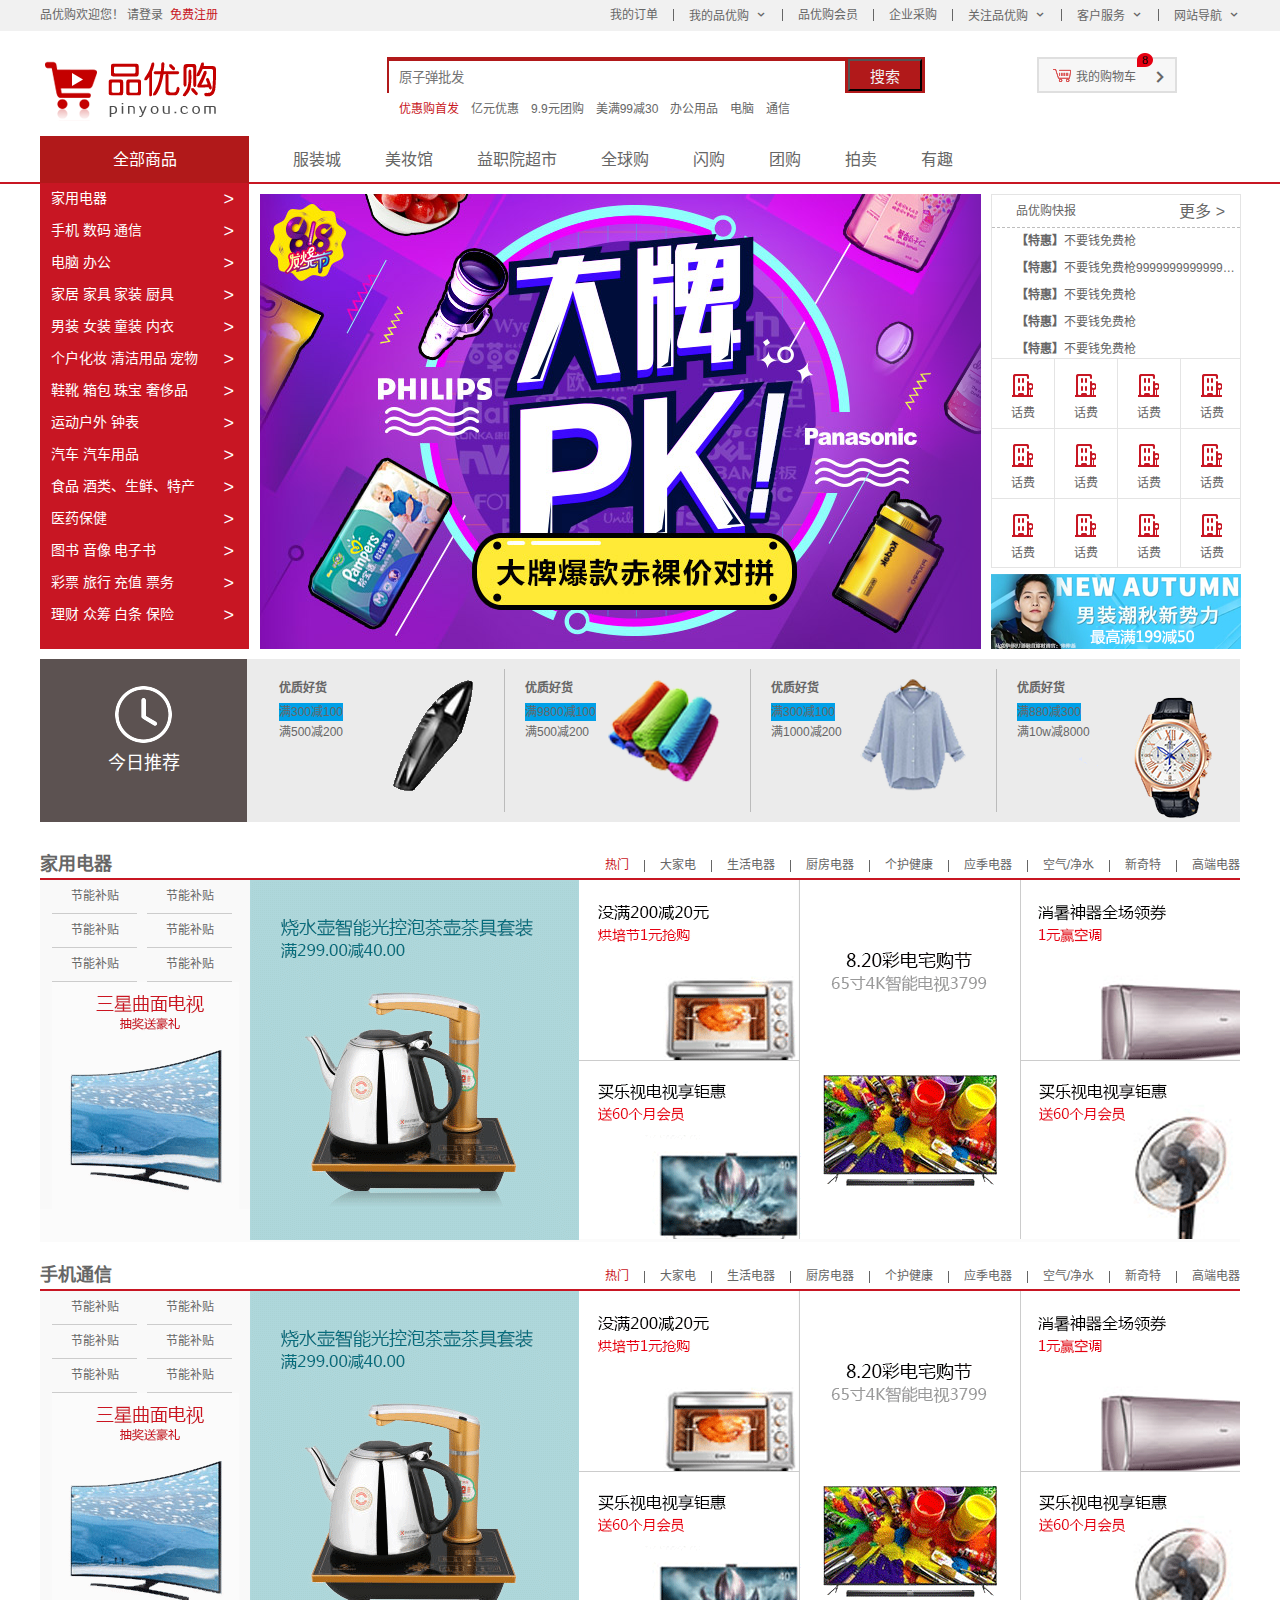
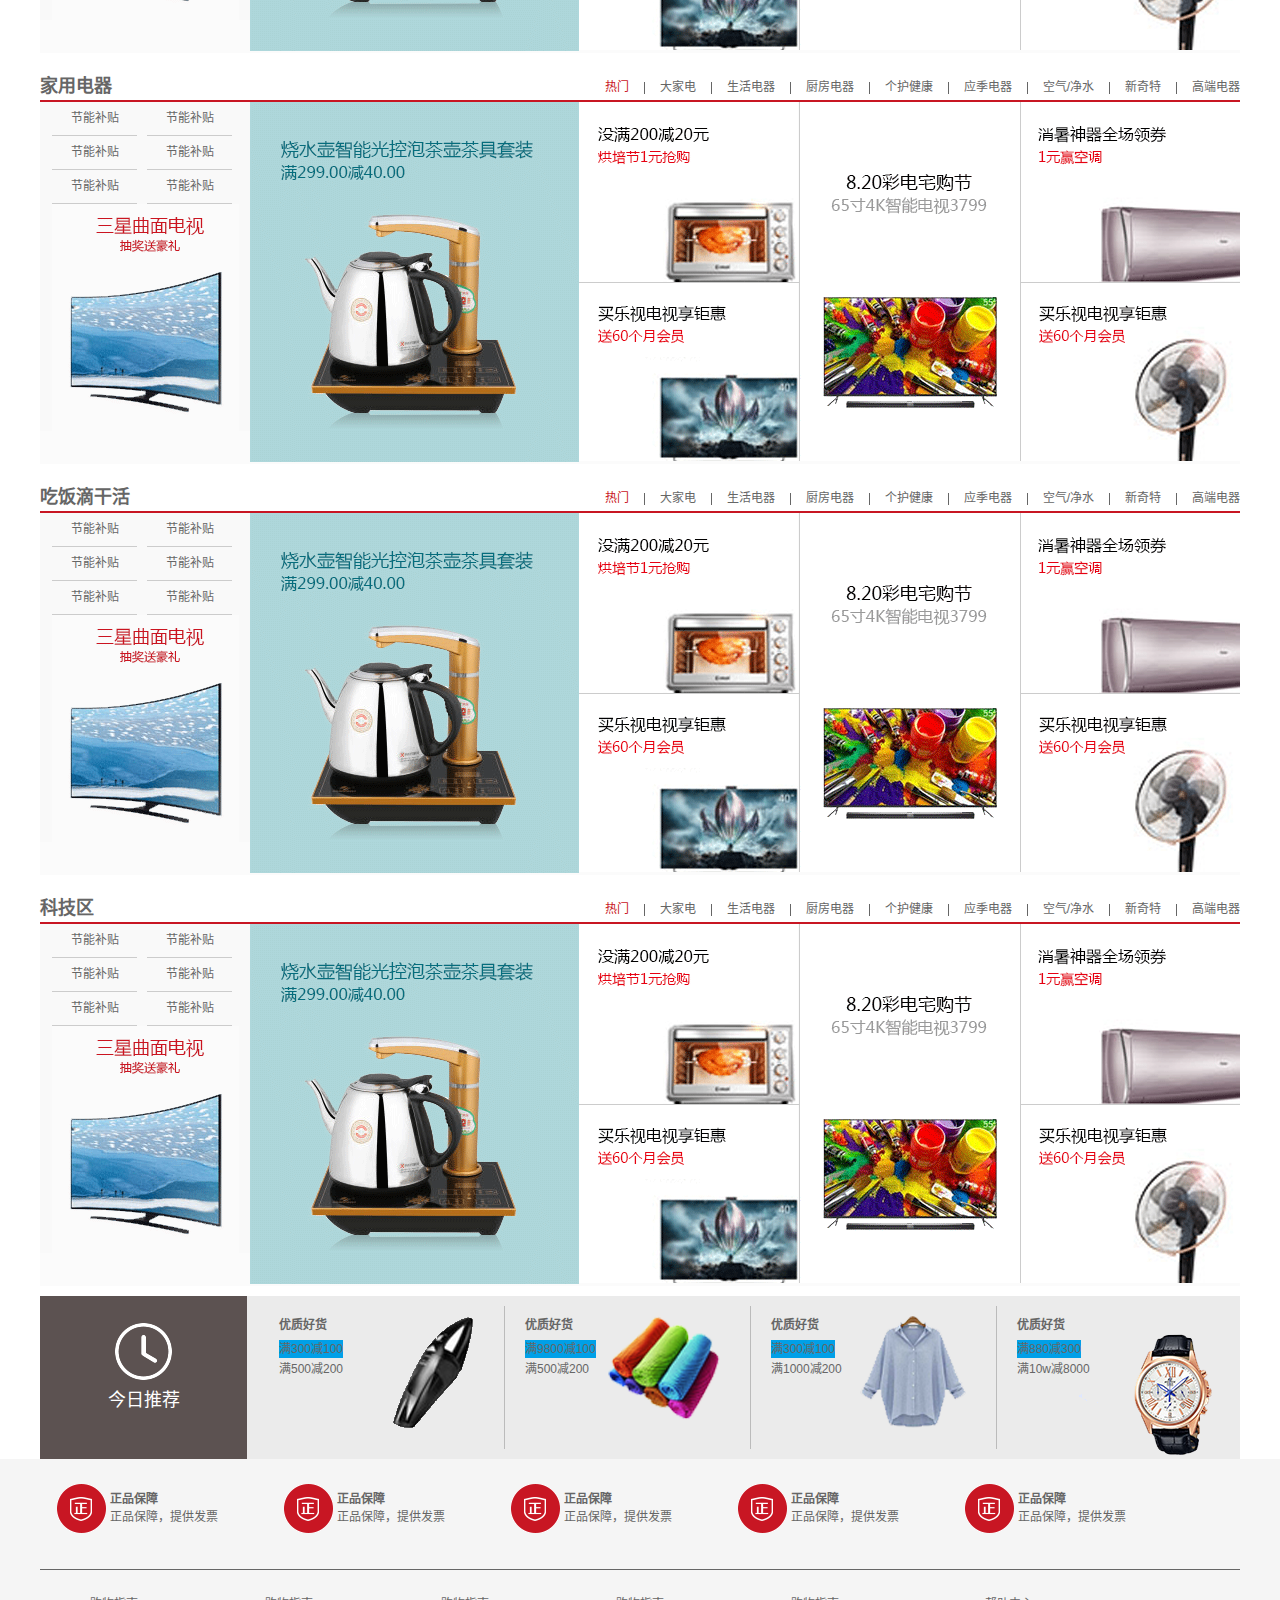
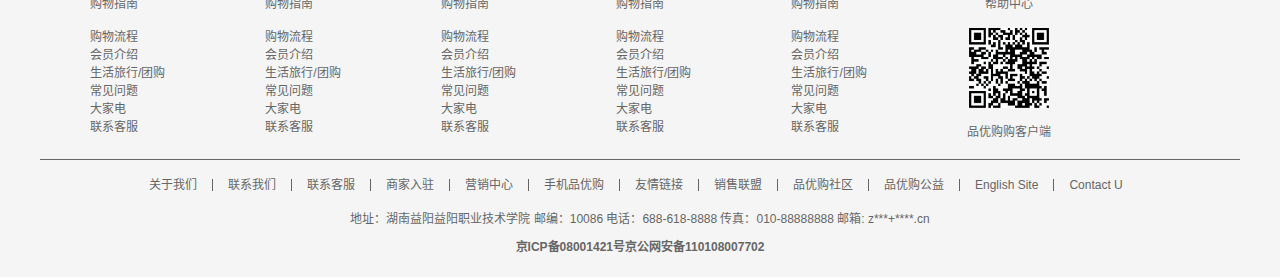
<file: index.html>
<!DOCTYPE html>
<html lang="zh-CN">
<head>
    <meta charset="UTF-8">
    <title>品优购-正品低价、品质保障、配送及时、轻松购物！</title>
    <meta name="description"
          content="品优购-专业的综合网上购物商城，为您提供正品低价的购物选择、优质便捷的服务体验。商品来自全球数十万品牌商家，囊括家电、手机、电脑、服装、居家、母婴、美妆、个护、食品、生鲜等丰富品类，满足各种购物需求。">
    <meta name="Keywords" content="手机,电脑,服装,居家,品优购">
    <link rel="shortcut icon" href="favicon.ico"/>
    <link rel="stylesheet" href="css/base.css">
    <link rel="stylesheet" href="css/common.css">
    <link rel="stylesheet" href="css/index.css">
</head>
<body>
<!--快捷导航-->
<header class="shortcut">
    <div class="w">
        <div class="fl">
            <ul>
                <li>品优购欢迎您！&nbsp;</li>
                <li><a href="#">请登录 &nbsp;</a><a href="register.html" class="style_red">免费注册&nbsp;</a></li>
            </ul>
        </div>
        <div class="fr">
            <ul>
                <li>我的订单</li>
                <li></li>
                <li class="arrow-icon">我的品优购</li>
                <li></li>
                <li>品优购会员</li>
                <li></li>
                <li>企业采购</li>
                <li></li>
                <li class="arrow-icon">关注品优购</li>
                <li></li>
                <li class="arrow-icon">客户服务</li>
                <li></li>
                <li class="arrow-icon">网站导航</li>
            </ul>
        </div>
    </div>
</header>

<header class="header w">
    <div class="logo"><h1><a href="index.html">品优购<img src="images/logo.png" alt="logo" title="品优购"></a></h1></div>
    <div class="search"><input type="search" placeholder="原子弹批发" autofocus="autofocus">
        <button>搜索</button>
    </div>
    <div class="hotwrods">
        <ul>
            <li class="style_red">优惠购首发</li>
            <li><a href="#">亿元优惠</a></li>
            <li><a href="#">9.9元团购</a></li>
            <li><a href="#">美满99减30</a></li>
            <li><a href="#">办公用品</a></li>
            <li><a href="#">电脑</a></li>
            <li><a href="#">通信</a></li>
        </ul>
    </div>
    <a href="#" class="gowuche">我的购物车<span>8</span></a>
</header>
<!--导航栏-->
<nav class="nav">
    <nav class="w">
        <div class="dropdown">
            <div class="dt">全部商品</div>
            <div class="dd">
                <ul class="clearfix">
                    <li><a href="list.html" target="_blank">家用电器</a></li>
                    <li><a href="list.html" target="_blank">手机 数码 通信</a></li>
                    <li><a href="list.html" target="_blank">电脑 办公</a></li>
                    <li><a href="list.html" target="_blank">家居 家具 家装 厨具</a></li>
                    <li><a href="list.html" target="_blank">男装 女装 童装 内衣</a></li>
                    <li><a href="list.html" target="_blank">个户化妆 清洁用品 宠物</a></li>
                    <li><a href="list.html" target="_blank">鞋靴 箱包 珠宝 奢侈品</a></li>
                    <li><a href="list.html" target="_blank">运动户外 钟表</a></li>
                    <li><a href="list.html" target="_blank">汽车 汽车用品</a></li>
                    <li><a href="list.html" target="_blank">食品 酒类、生鲜、特产</a></li>
                    <li><a href="list.html" target="_blank">医药保健</a></li>
                    <li><a href="list.html" target="_blank">图书 音像 电子书</a></li>
                    <li><a href="list.html" target="_blank">彩票 旅行 充值 票务</a></li>
                    <li><a href="index.html">理财 众筹 白条 保险</a></li>
                </ul>
            </div>
        </div>
        <ul class="navitems">
            <li><a href="#">服装城</a></li>
            <li><a href="#">美妆馆</a></li>
            <li><a href="#">益职院超市</a></li>
            <li><a href="#">全球购</a></li>
            <li><a href="#">闪购</a></li>
            <li><a href="#">团购</a></li>
            <li><a href="#">拍卖</a></li>
            <li><a href="#">有趣</a></li>
        </ul>
    </nav>
</nav>
<div class="w">
    <div class="main">
        <div class="focus">
            <ul>
                <li><img src="upload/focus1.png" alt="图片"></li>
            </ul>
        </div>
        <div class="newsflash">
            <!--新闻-->
            <div class="news">
                <div class="news_ht"><a href="#">品优购快报</a></div>
                <div class="news_bd">
                    <ul>
                        <li><a href="#"><b>【特惠】</b>不要钱免费枪</a></li>
                        <li><a href="#"><b>【特惠】</b>不要钱免费枪9999999999999999</a></li>
                        <li><a href="#"><b>【特惠】</b>不要钱免费枪</a></li>
                        <li><a href="#"><b>【特惠】</b>不要钱免费枪</a></li>
                        <li><a href="#"><b>【特惠】</b>不要钱免费枪</a></li>
                    </ul>
                </div>
            </div>
            <!--生活模块-->
            <div class="lifeservice">
                <ul>
                    <li>
                        <i></i>
                        <p>话费</p>
                    </li>
                    <li>
                        <i></i>
                        <p>话费</p>
                    </li>
                    <li>
                        <i></i>
                        <p>话费</p>
                    </li>
                    <li>
                        <i></i>
                        <p>话费</p>
                    </li>
                    <li>
                        <i></i>
                        <p>话费</p>
                    </li>
                    <li>
                        <i></i>
                        <p>话费</p>
                    </li>
                    <li>
                        <i></i>
                        <p>话费</p>
                    </li>
                    <li>
                        <i></i>
                        <p>话费</p>
                    </li>
                    <li>
                        <i></i>
                        <p>话费</p>
                    </li>
                    <li>
                        <i></i>
                        <p>话费</p>
                    </li>
                    <li>
                        <i></i>
                        <p>话费</p>
                    </li>
                    <li>
                        <i></i>
                        <p>话费</p>
                    </li>
                </ul>
            </div>
            <!--特价商品-->
            <div class="bargain"><img src="upload/bargain.png" alt="bar"></div>
        </div>
    </div>
</div>
<!--今日推荐-->
<div class="recom1 w">
    <div class="recom-hd"><img src="images/clock.png" alt="">
        <p>今日推荐</p></div>
    <div class="recom-bd">
        <ul>
            <li><a href="#"><h4>优质好货</h4>
                <p>满300减100</p><br>满500减200 <img src="upload/ggx1.png" alt=""></a></li>
            <li><a href="#"><h4>优质好货</h4>
                <p>满9800减100</p><br>满500减200 <img src="upload/ggx2.png" alt=""></a></li>
            <li><a href="#"><h4>优质好货</h4>
                <p>满300减100</p><br>满1000减200 <img src="upload/ggx3.png" alt=""></a></li>
            <li><a href="#"><h4>优质好货</h4>
                <p>满880减300</p><br>满10w减8000 <img src="upload/ggx4.png" alt=""></a></li>
        </ul>
    </div>
</div>
<!--楼层制作-->
<div class="floor">
<!--    <div class="w ff1" id="ff1">-->

<!--        <div class="box_bd">-->

<!--        </div>-->
<!--    </div>-->
    <div class="w ff1">
        <div class="box_hd">
            <h3>家用电器</h3>
            <div class="tab_list">
                <ul>
                    <li class="style_red">热门</li>
                    <li></li>
                    <li><a href="#">大家电</a></li>
                    <li></li>
                    <li><a href="#">生活电器</a></li>
                    <li></li>
                    <li><a href="#">厨房电器</a></li>
                    <li></li>
                    <li><a href="#">个护健康</a></li>
                    <li></li>
                    <li><a href="#">应季电器</a></li>
                    <li></li>
                    <li><a href="#">空气/净水</a></li>
                    <li></li>
                    <li><a href="#">新奇特</a></li>
                    <li></li>
                    <li><a href="#">高端电器</a></li>
                </ul>
            </div>
        </div>

        <div class="box_bd">
            <div class="tab_content">
                <div class="tab_list_item">
                    <div class="col_210">
                        <ul>
                            <li><a href="#">节能补贴</a></li>
                            <li><a href="#">节能补贴</a></li>
                            <li><a href="#">节能补贴</a></li>
                            <li><a href="#">节能补贴</a></li>
                            <li><a href="#">节能补贴</a></li>
                            <li><a href="#">节能补贴</a></li>
                        </ul>
                        <a href="#">
                            <img src="upload/floor-1-1.png" alt="">
                        </a>
                    </div>
                    <div class="col_329">
                        <a href="#">
                            <img src="upload/floor-1-b01.png" alt="">
                        </a>
                    </div>
                    <div class="col_221">
                        <a href="#" class="bb"> <img src="upload/floor-1-2.png" alt=""></a>
                        <a href="#"> <img src="upload/floor-1-3.png" alt=""></a>
                    </div>
                    <div class="col_221">
                        <a href="#"> <img src="upload/floor-1-4.png" alt=""></a>

                    </div>
                    <div class="col_219">
                        <a href="#" class="bb"> <img src="upload/floor-1-5.png" alt=""></a>
                        <a href="#"> <img src="upload/floor-1-6.png" alt=""></a>
                    </div>
                </div>
            </div>
        </div>
    </div>

    <div class="w ff1">
        <div class="box_hd">
            <h3>手机通信</h3>
            <div class="tab_list">
                <ul>
                    <li class="style_red">热门</li>
                    <li></li>
                    <li><a href="#">大家电</a></li>
                    <li></li>
                    <li><a href="#">生活电器</a></li>
                    <li></li>
                    <li><a href="#">厨房电器</a></li>
                    <li></li>
                    <li><a href="#">个护健康</a></li>
                    <li></li>
                    <li><a href="#">应季电器</a></li>
                    <li></li>
                    <li><a href="#">空气/净水</a></li>
                    <li></li>
                    <li><a href="#">新奇特</a></li>
                    <li></li>
                    <li><a href="#">高端电器</a></li>
                </ul>
            </div>
        </div>

        <div class="box_bd">
            <div class="tab_content">
                <div class="tab_list_item">
                    <div class="col_210">
                        <ul>
                            <li><a href="#">节能补贴</a></li>
                            <li><a href="#">节能补贴</a></li>
                            <li><a href="#">节能补贴</a></li>
                            <li><a href="#">节能补贴</a></li>
                            <li><a href="#">节能补贴</a></li>
                            <li><a href="#">节能补贴</a></li>
                        </ul>
                        <a href="#">
                            <img src="upload/floor-1-1.png" alt="">
                        </a>
                    </div>
                    <div class="col_329">
                        <a href="#">
                            <img src="upload/floor-1-b01.png" alt="">
                        </a>
                    </div>
                    <div class="col_221">
                        <a href="#" class="bb"> <img src="upload/floor-1-2.png" alt=""></a>
                        <a href="#"> <img src="upload/floor-1-3.png" alt=""></a>
                    </div>
                    <div class="col_221">
                        <a href="#"> <img src="upload/floor-1-4.png" alt=""></a>

                    </div>
                    <div class="col_219">
                        <a href="#" class="bb"> <img src="upload/floor-1-5.png" alt=""></a>
                        <a href="#"> <img src="upload/floor-1-6.png" alt=""></a>
                    </div>
                </div>
            </div>
        </div>
    </div>
    <div class="w ff1">
        <div class="box_hd">
            <h3>家用电器</h3>
            <div class="tab_list">
                <ul>
                    <li class="style_red">热门</li>
                    <li></li>
                    <li><a href="#">大家电</a></li>
                    <li></li>
                    <li><a href="#">生活电器</a></li>
                    <li></li>
                    <li><a href="#">厨房电器</a></li>
                    <li></li>
                    <li><a href="#">个护健康</a></li>
                    <li></li>
                    <li><a href="#">应季电器</a></li>
                    <li></li>
                    <li><a href="#">空气/净水</a></li>
                    <li></li>
                    <li><a href="#">新奇特</a></li>
                    <li></li>
                    <li><a href="#">高端电器</a></li>
                </ul>
            </div>
        </div>

        <div class="box_bd">
            <div class="tab_content">
                <div class="tab_list_item">
                    <div class="col_210">
                        <ul>
                            <li><a href="#">节能补贴</a></li>
                            <li><a href="#">节能补贴</a></li>
                            <li><a href="#">节能补贴</a></li>
                            <li><a href="#">节能补贴</a></li>
                            <li><a href="#">节能补贴</a></li>
                            <li><a href="#">节能补贴</a></li>
                        </ul>
                        <a href="#">
                            <img src="upload/floor-1-1.png" alt="">
                        </a>
                    </div>
                    <div class="col_329">
                        <a href="#">
                            <img src="upload/floor-1-b01.png" alt="">
                        </a>
                    </div>
                    <div class="col_221">
                        <a href="#" class="bb"> <img src="upload/floor-1-2.png" alt=""></a>
                        <a href="#"> <img src="upload/floor-1-3.png" alt=""></a>
                    </div>
                    <div class="col_221">
                        <a href="#"> <img src="upload/floor-1-4.png" alt=""></a>

                    </div>
                    <div class="col_219">
                        <a href="#" class="bb"> <img src="upload/floor-1-5.png" alt=""></a>
                        <a href="#"> <img src="upload/floor-1-6.png" alt=""></a>
                    </div>
                </div>
            </div>
        </div>
    </div>
    <div class="w ff1">
        <div class="box_hd">
            <h3>吃饭滴干活</h3>
            <div class="tab_list">
                <ul>
                    <li class="style_red">热门</li>
                    <li></li>
                    <li><a href="#">大家电</a></li>
                    <li></li>
                    <li><a href="#">生活电器</a></li>
                    <li></li>
                    <li><a href="#">厨房电器</a></li>
                    <li></li>
                    <li><a href="#">个护健康</a></li>
                    <li></li>
                    <li><a href="#">应季电器</a></li>
                    <li></li>
                    <li><a href="#">空气/净水</a></li>
                    <li></li>
                    <li><a href="#">新奇特</a></li>
                    <li></li>
                    <li><a href="#">高端电器</a></li>
                </ul>
            </div>
        </div>

        <div class="box_bd">
            <div class="tab_content">
                <div class="tab_list_item">
                    <div class="col_210">
                        <ul>
                            <li><a href="#">节能补贴</a></li>
                            <li><a href="#">节能补贴</a></li>
                            <li><a href="#">节能补贴</a></li>
                            <li><a href="#">节能补贴</a></li>
                            <li><a href="#">节能补贴</a></li>
                            <li><a href="#">节能补贴</a></li>
                        </ul>
                        <a href="#">
                            <img src="upload/floor-1-1.png" alt="">
                        </a>
                    </div>
                    <div class="col_329">
                        <a href="#">
                            <img src="upload/floor-1-b01.png" alt="">
                        </a>
                    </div>
                    <div class="col_221">
                        <a href="#" class="bb"> <img src="upload/floor-1-2.png" alt=""></a>
                        <a href="#"> <img src="upload/floor-1-3.png" alt=""></a>
                    </div>
                    <div class="col_221">
                        <a href="#"> <img src="upload/floor-1-4.png" alt=""></a>

                    </div>
                    <div class="col_219">
                        <a href="#" class="bb"> <img src="upload/floor-1-5.png" alt=""></a>
                        <a href="#"> <img src="upload/floor-1-6.png" alt=""></a>
                    </div>
                </div>
            </div>
        </div>
    </div>
    <div class="w ff1">
        <div class="box_hd">
            <h3>科技区</h3>
            <div class="tab_list">
                <ul>
                    <li class="style_red">热门</li>
                    <li></li>
                    <li><a href="#">大家电</a></li>
                    <li></li>
                    <li><a href="#">生活电器</a></li>
                    <li></li>
                    <li><a href="#">厨房电器</a></li>
                    <li></li>
                    <li><a href="#">个护健康</a></li>
                    <li></li>
                    <li><a href="#">应季电器</a></li>
                    <li></li>
                    <li><a href="#">空气/净水</a></li>
                    <li></li>
                    <li><a href="#">新奇特</a></li>
                    <li></li>
                    <li><a href="#">高端电器</a></li>
                </ul>
            </div>
        </div>

        <div class="box_bd">
            <div class="tab_content">
                <div class="tab_list_item">
                    <div class="col_210">
                        <ul>
                            <li><a href="#">节能补贴</a></li>
                            <li><a href="#">节能补贴</a></li>
                            <li><a href="#">节能补贴</a></li>
                            <li><a href="#">节能补贴</a></li>
                            <li><a href="#">节能补贴</a></li>
                            <li><a href="#">节能补贴</a></li>
                        </ul>
                        <a href="#">
                            <img src="upload/floor-1-1.png" alt="">
                        </a>
                    </div>
                    <div class="col_329">
                        <a href="#">
                            <img src="upload/floor-1-b01.png" alt="">
                        </a>
                    </div>
                    <div class="col_221">
                        <a href="#" class="bb"> <img src="upload/floor-1-2.png" alt=""></a>
                        <a href="#"> <img src="upload/floor-1-3.png" alt=""></a>
                    </div>
                    <div class="col_221">
                        <a href="#"> <img src="upload/floor-1-4.png" alt=""></a>

                    </div>
                    <div class="col_219">
                        <a href="#" class="bb"> <img src="upload/floor-1-5.png" alt=""></a>
                        <a href="#"> <img src="upload/floor-1-6.png" alt=""></a>
                    </div>
                </div>
            </div>
        </div>
    </div>
    <div class="recom1 w">
    <div class="recom-hd"><img src="images/clock.png" alt="">
        <p>今日推荐</p></div>
    <div class="recom-bd">
        <ul>
            <li><a href="#"><h4>优质好货</h4>
                <p>满300减100</p><br>满500减200 <img src="upload/ggx1.png" alt=""></a></li>
            <li><a href="#"><h4>优质好货</h4>
                <p>满9800减100</p><br>满500减200 <img src="upload/ggx2.png" alt=""></a></li>
            <li><a href="#"><h4>优质好货</h4>
                <p>满300减100</p><br>满1000减200 <img src="upload/ggx3.png" alt=""></a></li>
            <li><a href="#"><h4>优质好货</h4>
                <p>满880减300</p><br>满10w减8000 <img src="upload/ggx4.png" alt=""></a></li>
        </ul>
    </div>
</div>
</div>


<footer class="footer">
    <div class="mod_service w">
        <ul>
            <li><span></span><h4>正品保障</h4>正品保障，提供发票</li>
            <li><span></span><h4>正品保障</h4>正品保障，提供发票</li>
            <li><span></span><h4>正品保障</h4>正品保障，提供发票</li>
            <li><span></span><h4>正品保障</h4>正品保障，提供发票</li>
            <li><span></span><h4>正品保障</h4>正品保障，提供发票</li>
        </ul>
    </div>

    <div class="mod_help w">
        <dl>
            <dt>购物指南</dt>
            <dd>购物流程</dd>
            <dd>会员介绍</dd>
            <dd>生活旅行/团购</dd>
            <dd>常见问题</dd>
            <dd>大家电</dd>
            <dd>联系客服</dd>
        </dl>
        <dl>
            <dt>购物指南</dt>
            <dd>购物流程</dd>
            <dd>会员介绍</dd>
            <dd>生活旅行/团购</dd>
            <dd>常见问题</dd>
            <dd>大家电</dd>
            <dd>联系客服</dd>
        </dl>
        <dl>
            <dt>购物指南</dt>
            <dd>购物流程</dd>
            <dd>会员介绍</dd>
            <dd>生活旅行/团购</dd>
            <dd>常见问题</dd>
            <dd>大家电</dd>
            <dd>联系客服</dd>
        </dl>
        <dl>
            <dt>购物指南</dt>
            <dd>购物流程</dd>
            <dd>会员介绍</dd>
            <dd>生活旅行/团购</dd>
            <dd>常见问题</dd>
            <dd>大家电</dd>
            <dd>联系客服</dd>
        </dl>
        <dl>
            <dt>购物指南</dt>
            <dd>购物流程</dd>
            <dd>会员介绍</dd>
            <dd>生活旅行/团购</dd>
            <dd>常见问题</dd>
            <dd>大家电</dd>
            <dd>联系客服</dd>
        </dl>
        <dl>
            <dt>帮助中心</dt>
            <dd><img src="images/qq.png" alt="qq" title="qq"></dd>
            <dd>品优购购客户端</dd>
        </dl>
    </div>

    <div class="mod_copyright w">
        <ul>
            <li><a href="#">关于我们</a></li>
            <li></li>
            <li><a href="#">联系我们</a></li>
            <li></li>
            <li><a href="#">联系客服</a></li>
            <li></li>
            <li><a href="#">商家入驻</a></li>
            <li></li>
            <li><a href="#">营销中心</a></li>
            <li></li>
            <li><a href="#">手机品优购</a></li>
            <li></li>
            <li><a href="#">友情链接</a></li>
            <li></li>
            <li><a href="#">销售联盟</a></li>
            <li></li>
            <li><a href="#">品优购社区</a></li>
            <li></li>
            <li><a href="#">品优购公益</a></li>
            <li></li>
            <li><a href="#">English Site</a></li>
            <li></li>
            <li><a href="#">Contact U</a></li>
        </ul>
        <p>地址：湖南益阳益阳职业技术学院 邮编：10086 电话：688-618-8888 传真：010-88888888 邮箱: z***+****.cn</p>
        <h4>京ICP备08001421号京公网安备110108007702</h4>
    </div>
</footer>

</body>
</html>
</file>
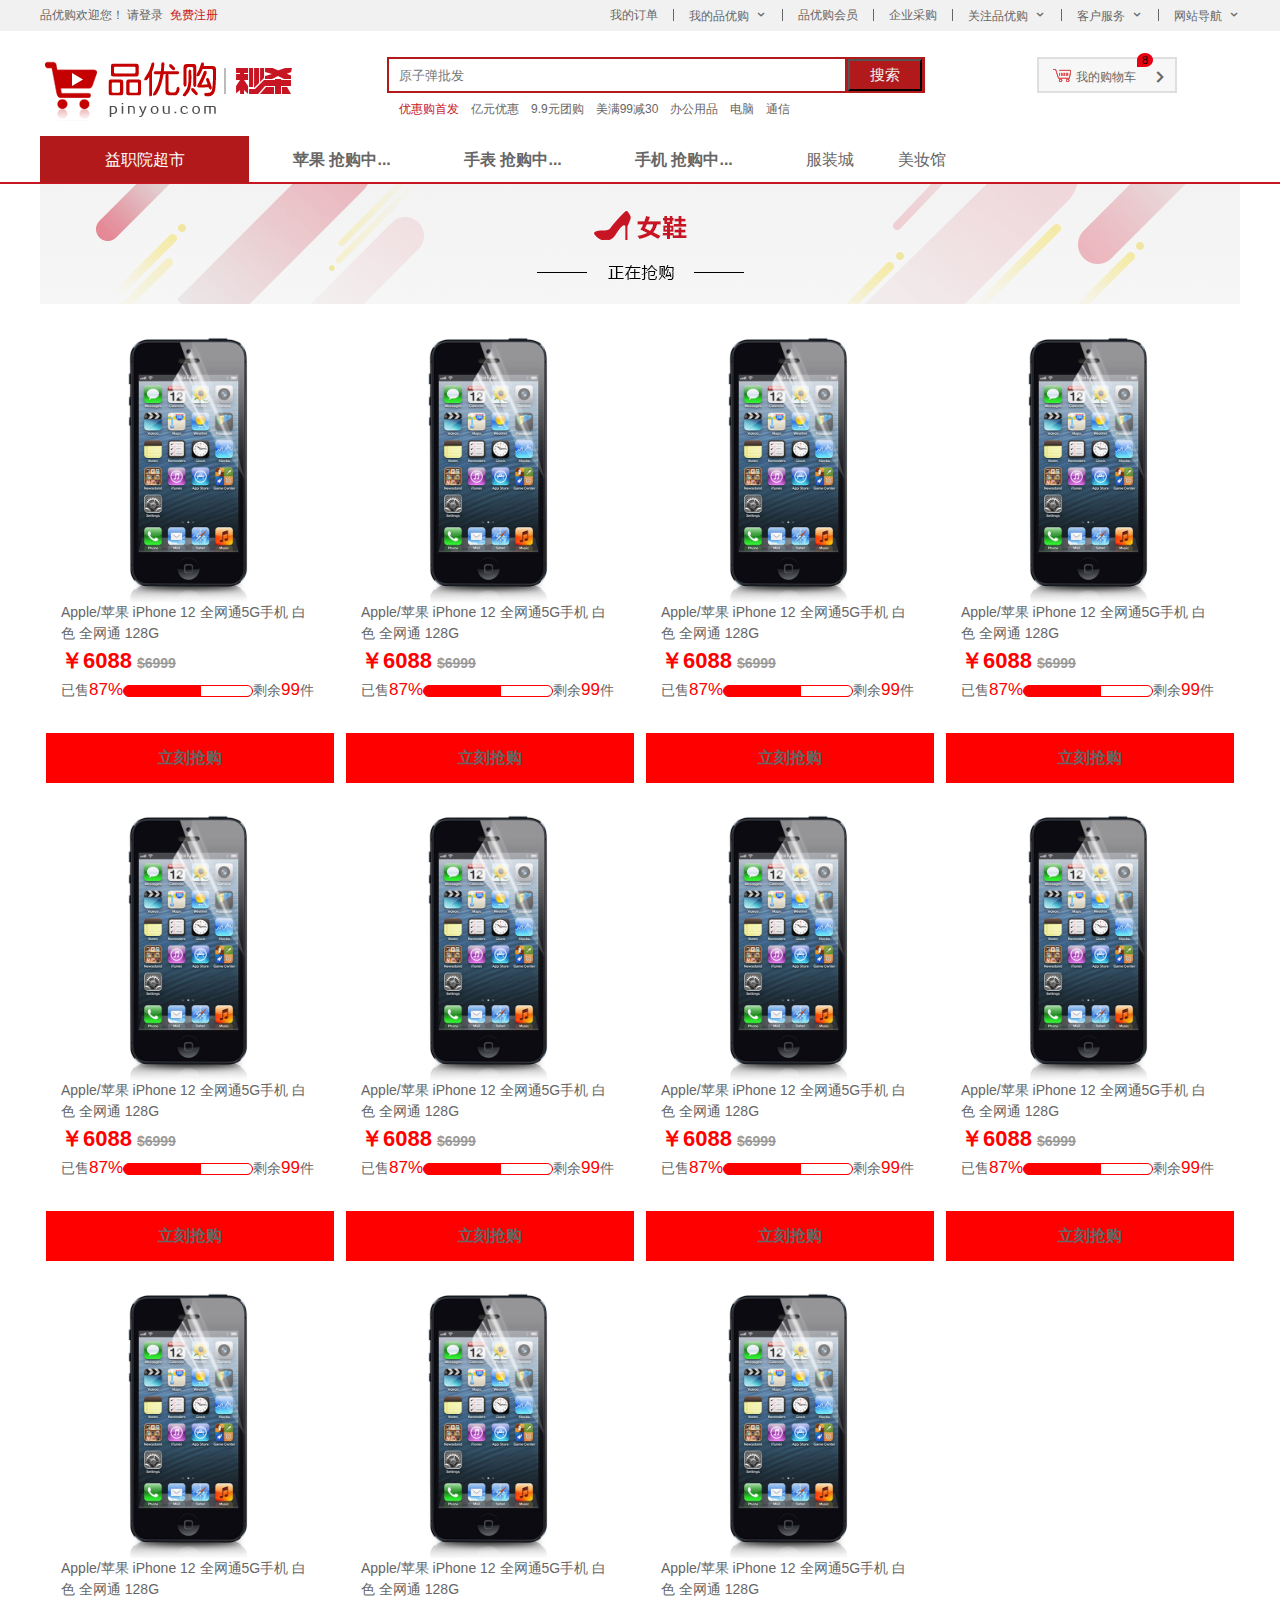
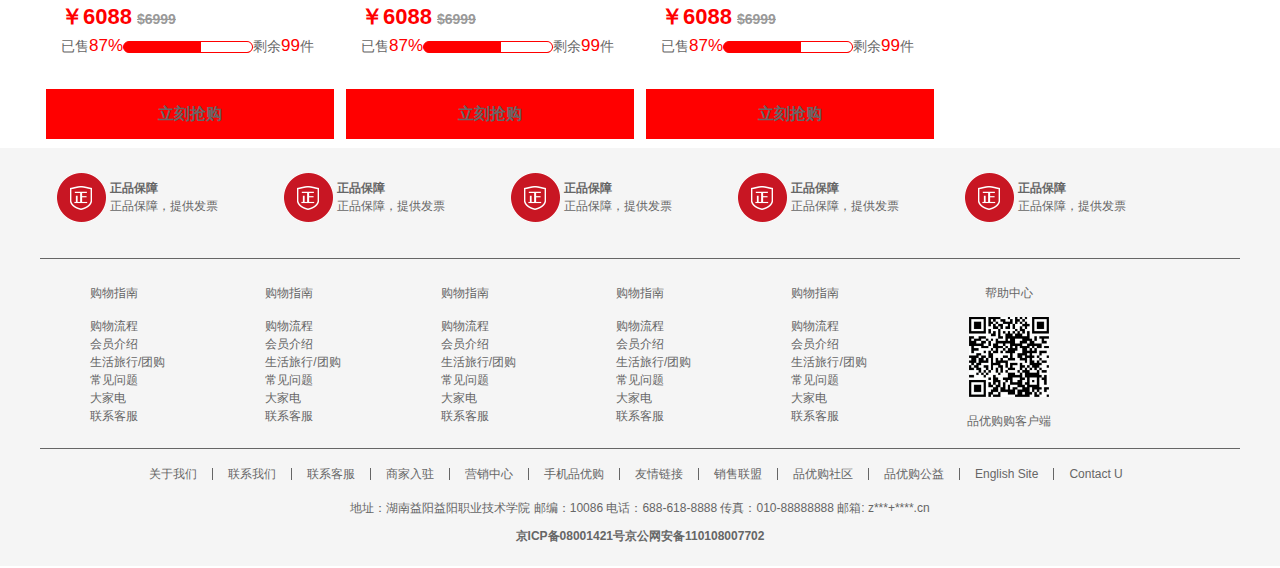
<file: list.html>
<!DOCTYPE html>
<html lang="en">
<head>
    <meta charset="UTF-8">
    <title>华为手机就是好用</title>
    <link rel="shortcut icon" href="favicon.ico"/>
    <link rel="stylesheet" href="css/base.css">
    <link rel="stylesheet" href="css/common.css">
    <link rel="stylesheet" href="css/list.css">
</head>
<body>
<header class="shortcut">
    <div class="w">
        <div class="fl">
            <ul>
                <li>品优购欢迎您！&nbsp;</li>
                <li><a href="#">请登录 &nbsp;</a><a href="#" class="style_red">免费注册&nbsp;</a></li>
            </ul>
        </div>
        <div class="fr">
            <ul>
                <li>我的订单</li>
                <li></li>
                <li class="arrow-icon">我的品优购</li>
                <li></li>
                <li>品优购会员</li>
                <li></li>
                <li>企业采购</li>
                <li></li>
                <li class="arrow-icon">关注品优购</li>
                <li></li>
                <li class="arrow-icon">客户服务</li>
                <li></li>
                <li class="arrow-icon">网站导航</li>
            </ul>
        </div>
    </div>
</header>
<header class="header w">
    <div class="sk"><img src="images/sk.png" alt="秒杀"></div>
    <div class="logo"><h1><a href="index.html">品优购<img src="images/logo.png" alt="logo" title="品优购"></a></h1></div>
    <div class="search"><input type="search" placeholder="原子弹批发" autofocus="autofocus">
        <button>搜索</button>
    </div>
    <div class="hotwrods">
        <ul>
            <li class="style_red">优惠购首发</li>
            <li><a href="#">亿元优惠</a></li>
            <li><a href="#">9.9元团购</a></li>
            <li><a href="#">美满99减30</a></li>
            <li><a href="#">办公用品</a></li>
            <li><a href="#">电脑</a></li>
            <li><a href="#">通信</a></li>
        </ul>
    </div>
    <a href="#" class="gowuche">我的购物车<span>8</span></a>
</header>
<nav class="nav">
    <nav class="w">
        <div class="dropdown">
            <div class="dt">益职院超市</div>
        </div>
        <ul class="navitems">
            <li><div class="dt"><h4><a href="#">苹果 抢购中...</a></h4></div></li>
            <li><div class="dt"><h4><a href="#">手表 抢购中...</a></h4></div></li>
            <li><div class="dt"><h4><a href="#">手机 抢购中...</a></h4></div></li>
            <li><a href="#">服装城</a></li>
            <li><a href="#">美妆馆</a></li>
        </ul>
    </nav>
</nav>

<div class="list1 w"><img src="images/list1.png" alt="女靴"></div>

<div class="ska1 w clearfix">
    <div class="qsj">
        <img src="upload/lista1.png" alt="手机">
        <div class="boxx1">
            <p>Apple/苹果 iPhone 12 全网通5G手机 白色 全网通 128G</p>

            <span>￥6088<del>$6999</del></span>

            <br>已售<i>87%</i><div class="cdt"><span></span></div>剩余<i>99</i>件
        </div>
        <p class="ggg">立刻抢购</p>
    </div>
    <div class="qsj">
        <img src="upload/lista1.png" alt="手机">
        <div class="boxx1">
            <p>Apple/苹果 iPhone 12 全网通5G手机 白色 全网通 128G</p>

            <span>￥6088<del>$6999</del></span>

            <br>已售<i>87%</i><div class="cdt"><span></span></div>剩余<i>99</i>件
        </div>
        <p class="ggg">立刻抢购</p>
    </div>
    <div class="qsj">
        <img src="upload/lista1.png" alt="手机">
        <div class="boxx1">
            <p>Apple/苹果 iPhone 12 全网通5G手机 白色 全网通 128G</p>

            <span>￥6088<del>$6999</del></span>

            <br>已售<i>87%</i><div class="cdt"><span></span></div>剩余<i>99</i>件
        </div>
        <p class="ggg">立刻抢购</p>
    </div>
    <div class="qsj">
        <img src="upload/lista1.png" alt="手机">
        <div class="boxx1">
            <p>Apple/苹果 iPhone 12 全网通5G手机 白色 全网通 128G</p>

            <span>￥6088<del>$6999</del></span>

            <br>已售<i>87%</i><div class="cdt"><span></span></div>剩余<i>99</i>件
        </div>
        <p class="ggg">立刻抢购</p>
    </div>
    <div class="qsj">
        <img src="upload/lista1.png" alt="手机">
        <div class="boxx1">
            <p>Apple/苹果 iPhone 12 全网通5G手机 白色 全网通 128G</p>

            <span>￥6088<del>$6999</del></span>

            <br>已售<i>87%</i><div class="cdt"><span></span></div>剩余<i>99</i>件
        </div>
        <p class="ggg">立刻抢购</p>
    </div>
    <div class="qsj">
        <img src="upload/lista1.png" alt="手机">
        <div class="boxx1">
            <p>Apple/苹果 iPhone 12 全网通5G手机 白色 全网通 128G</p>

            <span>￥6088<del>$6999</del></span>

            <br>已售<i>87%</i><div class="cdt"><span></span></div>剩余<i>99</i>件
        </div>
        <p class="ggg">立刻抢购</p>
    </div>
    <div class="qsj">
        <img src="upload/lista1.png" alt="手机">
        <div class="boxx1">
            <p>Apple/苹果 iPhone 12 全网通5G手机 白色 全网通 128G</p>

            <span>￥6088<del>$6999</del></span>

            <br>已售<i>87%</i><div class="cdt"><span></span></div>剩余<i>99</i>件
        </div>
        <p class="ggg">立刻抢购</p>
    </div>
    <div class="qsj">
        <img src="upload/lista1.png" alt="手机">
        <div class="boxx1">
            <p>Apple/苹果 iPhone 12 全网通5G手机 白色 全网通 128G</p>

            <span>￥6088<del>$6999</del></span>

            <br>已售<i>87%</i><div class="cdt"><span></span></div>剩余<i>99</i>件
        </div>
        <p class="ggg">立刻抢购</p>
    </div>
    <div class="qsj">
        <img src="upload/lista1.png" alt="手机">
        <div class="boxx1">
            <p>Apple/苹果 iPhone 12 全网通5G手机 白色 全网通 128G</p>

            <span>￥6088<del>$6999</del></span>

            <br>已售<i>87%</i><div class="cdt"><span></span></div>剩余<i>99</i>件
        </div>
        <p class="ggg">立刻抢购</p>
    </div>
    <div class="qsj">
        <img src="upload/lista1.png" alt="手机">
        <div class="boxx1">
            <p>Apple/苹果 iPhone 12 全网通5G手机 白色 全网通 128G</p>

            <span>￥6088<del>$6999</del></span>

            <br>已售<i>87%</i><div class="cdt"><span></span></div>剩余<i>99</i>件
        </div>
        <p class="ggg">立刻抢购</p>
    </div>
    <div class="qsj">
        <img src="upload/lista1.png" alt="手机">
        <div class="boxx1">
            <p>Apple/苹果 iPhone 12 全网通5G手机 白色 全网通 128G</p>

            <span>￥6088<del>$6999</del></span>

            <br>已售<i>87%</i><div class="cdt"><span></span></div>剩余<i>99</i>件
        </div>
        <p class="ggg">立刻抢购</p>
    </div>

</div>


<footer class="footer">
    <div class="mod_service w">
        <ul>
            <li><span></span><h4>正品保障</h4>正品保障，提供发票</li>
            <li><span></span><h4>正品保障</h4>正品保障，提供发票</li>
            <li><span></span><h4>正品保障</h4>正品保障，提供发票</li>
            <li><span></span><h4>正品保障</h4>正品保障，提供发票</li>
            <li><span></span><h4>正品保障</h4>正品保障，提供发票</li>
        </ul>
    </div>

    <div class="mod_help w">
        <dl>
            <dt>购物指南</dt>
            <dd>购物流程</dd>
            <dd>会员介绍</dd>
            <dd>生活旅行/团购</dd>
            <dd>常见问题</dd>
            <dd>大家电</dd>
            <dd>联系客服</dd>
        </dl>
        <dl>
            <dt>购物指南</dt>
            <dd>购物流程</dd>
            <dd>会员介绍</dd>
            <dd>生活旅行/团购</dd>
            <dd>常见问题</dd>
            <dd>大家电</dd>
            <dd>联系客服</dd>
        </dl>
        <dl>
            <dt>购物指南</dt>
            <dd>购物流程</dd>
            <dd>会员介绍</dd>
            <dd>生活旅行/团购</dd>
            <dd>常见问题</dd>
            <dd>大家电</dd>
            <dd>联系客服</dd>
        </dl>
        <dl>
            <dt>购物指南</dt>
            <dd>购物流程</dd>
            <dd>会员介绍</dd>
            <dd>生活旅行/团购</dd>
            <dd>常见问题</dd>
            <dd>大家电</dd>
            <dd>联系客服</dd>
        </dl>
        <dl>
            <dt>购物指南</dt>
            <dd>购物流程</dd>
            <dd>会员介绍</dd>
            <dd>生活旅行/团购</dd>
            <dd>常见问题</dd>
            <dd>大家电</dd>
            <dd>联系客服</dd>
        </dl>
        <dl>
            <dt>帮助中心</dt>
            <dd><img src="images/qq.png" alt="qq" title="qq"></dd>
            <dd>品优购购客户端</dd>
        </dl>
    </div>

    <div class="mod_copyright w">
        <ul>
            <li><a href="#">关于我们</a></li>
            <li></li>
            <li><a href="#">联系我们</a></li>
            <li></li>
            <li><a href="#">联系客服</a></li>
            <li></li>
            <li><a href="#">商家入驻</a></li>
            <li></li>
            <li><a href="#">营销中心</a></li>
            <li></li>
            <li><a href="#">手机品优购</a></li>
            <li></li>
            <li><a href="#">友情链接</a></li>
            <li></li>
            <li><a href="#">销售联盟</a></li>
            <li></li>
            <li><a href="#">品优购社区</a></li>
            <li></li>
            <li><a href="#">品优购公益</a></li>
            <li></li>
            <li><a href="#">English Site</a></li>
            <li></li>
            <li><a href="#">Contact U</a></li>
        </ul>
        <p>地址：湖南益阳益阳职业技术学院 邮编：10086 电话：688-618-8888 传真：010-88888888 邮箱: z***+****.cn</p>
        <h4>京ICP备08001421号京公网安备110108007702</h4>
    </div>
</footer>
</body>
</html>
</file>
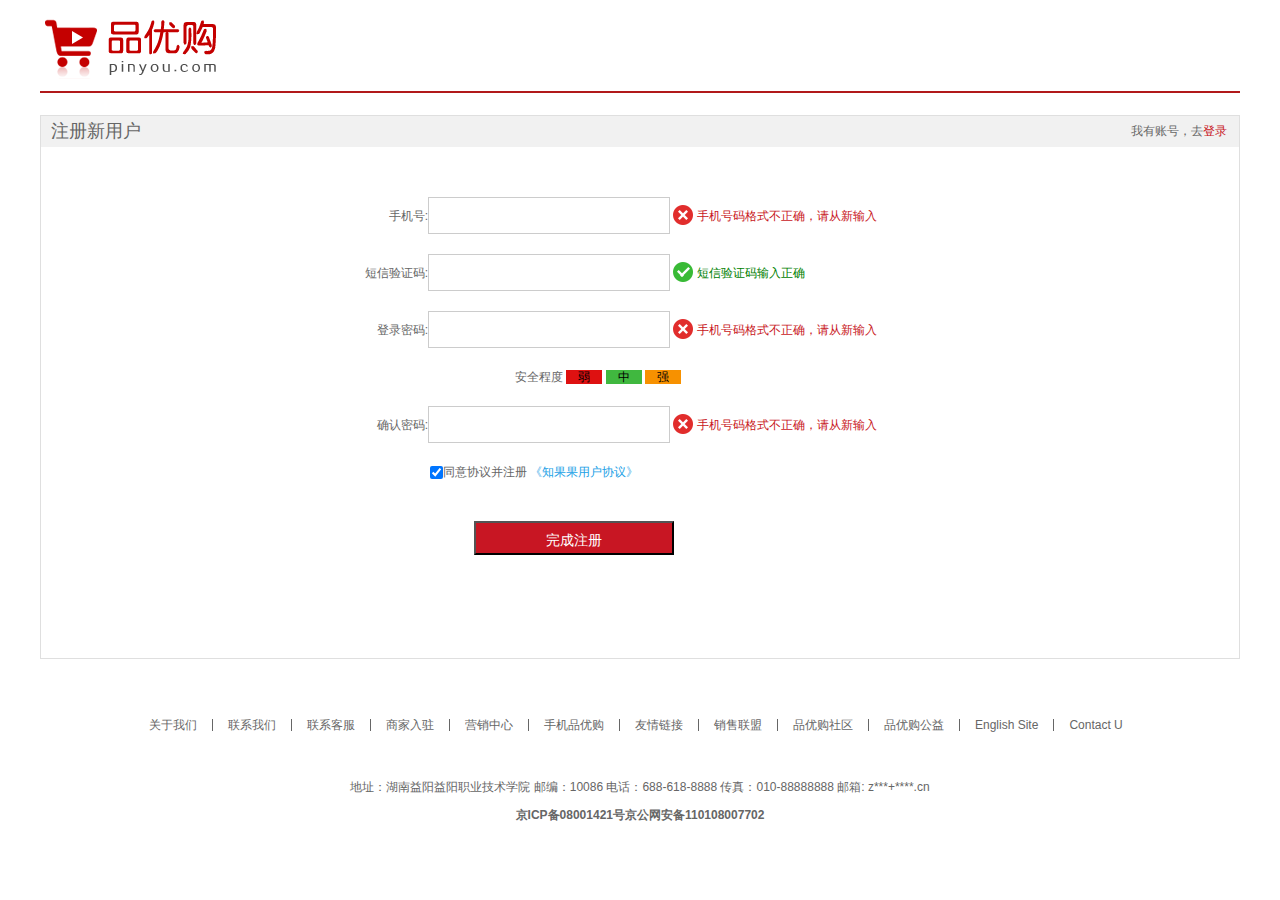
<file: register.html>
<!DOCTYPE html>
<html lang="en">
<head>
    <meta charset="UTF-8">
    <title>注册页面--您好，欧克先生</title>
    <link rel="shortcut icon" href="favicon.ico"/>
    <link rel="stylesheet" href="css/base.css">
    <link rel="stylesheet" href="css/common.css">
    <link rel="stylesheet" href="css/register.css">
</head>
<body>
<div class="logo w"><a href="index.html"><img src="images/logo.png" alt="logo" title="返回主页"></a></div>


<div class="registerarea w">
    <div class="reg-formx1">
        <header class="shortcut">
            <h3>注册新用户</h3>
                <div class="fl">
                    <ul>
                        <li>我有账号，去</li>
                        <li><a href="#" class="style_red">登录</a></li>
                    </ul>
                </div>
        </header>
    </div>
    <div class="reg-form">

<!--        短信验证码: <input type="number">-->
        <ul>
            <li><label for="">手机号:</label><input type="tel" class="inp"><span class="error"> <i class="error_icon"></i> 手机号码格式不正确，请从新输入</span></li>
            <li><label for="">短信验证码:</label><input type="tel" class="inp"><span class="success"> <i class="success_icon"></i> 短信验证码输入正确</span></li>
            <li><label for="">登录密码:</label><input type="text" class="inp"><span class="error"> <i class="error_icon"></i> 手机号码格式不正确，请从新输入</span></li>
            <li class="safe">安全程度 <em class="ruo">弱</em> <em class="zhong">中</em> <em class="qiang">强</em> </li>
            <li><label for="">确认密码:</label><input type="text" class="inp"><span class="error"> <i class="error_icon"></i> 手机号码格式不正确，请从新输入</span></li>
            <li class="agree"><input type="checkbox" name="" id="" checked>同意协议并注册 <a href="#">《知果果用户协议》</a></li>
            <li><button>完成注册</button></li>
        </ul>
    </div>
</div>

<footer class="footer">
    <div class="mod_copyright w">
        <ul>
            <li><a href="#">关于我们</a></li>
            <li></li>
            <li><a href="#">联系我们</a></li>
            <li></li>
            <li><a href="#">联系客服</a></li>
            <li></li>
            <li><a href="#">商家入驻</a></li>
            <li></li>
            <li><a href="#">营销中心</a></li>
            <li></li>
            <li><a href="#">手机品优购</a></li>
            <li></li>
            <li><a href="#">友情链接</a></li>
            <li></li>
            <li><a href="#">销售联盟</a></li>
            <li></li>
            <li><a href="#">品优购社区</a></li>
            <li></li>
            <li><a href="#">品优购公益</a></li>
            <li></li>
            <li><a href="#">English Site</a></li>
            <li></li>
            <li><a href="#">Contact U</a></li>
        </ul>
        <br>
        <p>地址：湖南益阳益阳职业技术学院 邮编：10086 电话：688-618-8888 传真：010-88888888 邮箱: z***+****.cn</p>
        <h4>京ICP备08001421号京公网安备110108007702</h4>
    </div>
</footer>

</body>
</html>
</file>
<file: css/base.css>
/* 把我们所有标签的内外边距清零 */
* {
    margin: 0;
    padding: 0;
    box-sizing: border-box;
}

/* em 和 i 斜体的文字不倾斜 */
em,
i {
    font-style: normal
}

/* 去掉li 的小圆点 */
li {
    list-style: none
}

img {
    /* border 0 照顾低版本浏览器 如果 图片外面包含了链接会有边框的问题 */
    border: 0;
    /* 取消图片底侧有空白缝隙的问题 */
    vertical-align: middle
}

button {
    /* 当我们鼠标经过button 按钮的时候，鼠标变成小手 */
    cursor: pointer
}

a {
    color: #666;
    text-decoration: none
}

a:hover {
    color: #c81623
}

button,
input {
    /* "\5B8B\4F53" 就是宋体的意思 这样浏览器兼容性比较好 */
    font-family: Microsoft YaHei, Heiti SC, tahoma, arial, Hiragino Sans GB, "\5B8B\4F53", sans-serif
}

body {
    /* CSS3 抗锯齿形 让文字显示的更加清晰 */
    -webkit-font-smoothing: antialiased;
    background-color: #fff;
    font: 12px/1.5 Microsoft YaHei, Heiti SC, tahoma, arial, Hiragino Sans GB, "\5B8B\4F53", sans-serif;
    color: #666
}

.hide,
.none {
    display: none
}

/* 清除浮动 */
.clearfix:after {
    visibility: hidden;
    clear: both;
    display: block;
    content: ".";
    height: 0
}

.clearfix {
    *zoom: 1
}
</file>
<file: css/common.css>
/* 字体声明 */
@font-face {
    font-family: 'icomoon';
    src: url('../fonts/icomoon.eot?p4ssmb');
    src: url('../fonts/icomoon.eot?p4ssmb#iefix') format('embedded-opentype'),
    url('../fonts/icomoon.ttf?p4ssmb') format('truetype'),
    url('../fonts/icomoon.woff?p4ssmb') format('woff'),
    url('../fonts/icomoon.svg?p4ssmb#icomoon') format('svg');
    font-weight: normal;
    font-style: normal;
    font-display: block;
}

/*清除浮动*/
.clearfix:before,
.clearfix:after {
    content: "";
    display: table;
}

.clearfix:after {
    clear: both;
}

.clearfix {
    *zoom: 1;
}

/*版心*/
.w {
    width: 1200px;
    margin: 0 auto;
}

.fl {
    float: left;
}

.fr {
    float: right;
}

.style_red {
    color: #c81623;
}

/*快捷导航模块*/
.shortcut {
    height: 31px;
    line-height: 31px;
    background-color: #f1f1f1;
}

.shortcut ul li {
    float: left;
}

.shortcut .fr ul li:nth-child(even),
.mod_copyright ul li:nth-child(even) {
    width: 1px;
    height: 12px;
    background-color: #666666;
    margin: 9px 15px 0 15px;
}

.arrow-icon::after {
    font-family: 'icomoon';
    content: '\e91e';
    margin-left: 6px;
}

.header {
    position: relative;
    height: 105px;
    /*background-color: #00b1e7;*/
}

.header .logo {
    position: absolute;
    top: 26px;
    left: 0;
    font-size: 0;
}

.header .search {
    position: absolute;
    top: 26px;
    left: 347px;
    width: 538px;
    height: 36px;
    background-color: #b1191a;
    border: 2px solid #b1191a;
}

.search input {
    height: 100%;
    width: 456px;
    outline: none;
    border: 0;
    padding-left: 10px;
}

.search button {
    height: 32px;
    width: 74px;
    background-color: #b1191a;
    color: #f1f1f1;
    font-size: 15px;
}

.hotwrods {
    position: absolute;
    left: 347px;
    top: 69px;
}

.hotwrods ul li {
    float: left;
    margin-left: 12px;
}

.gowuche {
    position: absolute;
    right: 63px;
    top: 26px;
    width: 140px;
    height: 36px;
    text-align: center;
    border: 2px solid #dfdfdf;
    background-color: #f7f7f7;
    line-height: 36px;
    font-size: 12px;
    font-family: '微软雅黑';
}

.gowuche::before {
    content: url("../images/购物车拷贝2.png");
    vertical-align: middle;
    margin-right: 5px;
}

.gowuche::after {
    content: '\e920';
    font-family: 'icomoon', serif;
    float: right;
    font-size: 20px;
    margin-right: 5px;
}

.gowuche span {
    position: absolute;
    top: -6px;
    right: 22px;
    display: inline-block;
    width: 16px;
    height: 16px;
    background: url('../images/qipao.png') no-repeat;
    line-height: 15px;
    color: #000000;
}

.nav {
    height: 48px;
    /*background-color: #ff00d5;*/
    border-bottom: 2px solid #c81623;
}

.dropdown {
    float: left;
    width: 209px;

    /*line-height: 47px;*/
    text-align: center;
    color: #ffffff;
}

.dropdown .dt {
    width: 100%;
    line-height: 47px;
    background-color: #b1191a;
    font-size: 16px;
}

.dropdown .dd {
    background-color: #c81623;
    height: 466px;
    text-align: left;
    overflow: auto;
}

.dropdown .dd li {
    line-height: 32px;
    padding-left: 11px;
    transition: all 0.5s;
}

.dropdown .dd li a {
    font-size: 14px;
    font-family: '微软雅黑';
    color: #ffffff;
    transition: all 0.5s;
}

.dropdown .dd li:hover {
    background-color: #ffffff;
    /*color: #c81623!important;*/
    padding-left: 20px;
}

.dropdown .dd li::after {
    float: right;
    margin-right: 15px;
    content: '>';
    font-size: 18px;
}

.dropdown .dd li:hover a {
    color: #c81623;
    font-weight: 700;
}

.navitems {
    float: left;
}

.navitems li {
    float: left;
    margin-left: 44px;
    font-size: 16px;
    line-height: 47px;
}

.footer {
    /*float: bottom;*/
    border-top: 1px solid transparent;
    height: 418px;
    background-color: #f5f5f5;
}

.mod_service {
    height: 109px;
    /*background-color: pink;*/
}
.mod_service li {
    position: relative;
    width: 157px;
    float: left;
    margin: 30px 0 0 70px;
}
.mod_service li span {
    position: absolute;
    top: -7px;
    left: -54px;
    /* display: inline-block; */
    /* float: left; */
    width: 53px;
    height: 52px;
    background: url(../images/icons.png) no-repeat -252px -2px;
}


.mod_help {
    height: 190px;
    /*background-color: skyblue;*/
    border-top: 1px solid #666666;
}

.mod_help dl {
    float: left;
    margin: 10px 50px;
}

.mod_help dl:last-child dd:last-child,dt {
    margin: 15px 0;
}
.mod_help dl:last-child {
    text-align: center;
}
.mod_help img {
    width: 80px;
}


.mod_copyright {
    height: 120px;
    /*background-color: #9ae21e;*/
    border-top: 1px solid #666666;
}

.mod_copyright ul {
    margin: 10px 109px;
}

.mod_copyright li {
    float: left;
    margin-top: 6px;
}

.mod_copyright p {
    margin-top: 50px;
    margin-bottom: 10px;
    text-align: center;
}

.mod_copyright > h4 {
    text-align: center;
}
</file>
<file: css/index.css>
.main {
    margin: 10px 0 0 220px;
    height: 455px;
    /*background-color: #1634c8;*/
    /*margin: 10px 0;*/
    width: 981px;
}

.focus {
    float: left;
    width: 721px;
    height: 100%;
    /*background: url("../upload/focus1.png");*/
}

.focus li img {
    height: 100%;
}

.newsflash {
    float: right;
    width: 250px;
    height: 100%;
    /*background-color: #c710be;*/
}

.news {
    height: 165px;
    /*background-color: rgba(69, 190, 185, 0.42);*/
    border: 1px solid #e4e4e4;
    /*border-bottom: 0;*/
}

.news_ht {
    height: 33px;
    /*background-color: #73b286;*/
    line-height: 33px;
    text-indent: 2em;
    border-bottom: 1px dashed #bebebe;
}

.news_ht::after {
    content: '更多 >';
    float: right;
    font-size: 16px;
    margin-right: 15px;
}

.news_bd {
    /*background-color: #73b286;*/
    line-height: 27px;
    text-indent: 2em;
    /*border-bottom: 1px solid #bebebe;*/
}

.news_bd li {
    overflow: hidden;
    white-space: nowrap;
    text-overflow: ellipsis;
}


.lifeservice {
    height: 209px;
    /*background-color: #a94242;*/
    border: 1px solid #e4e4e4;
    border-top: 0;
    /*border-bottom: 0;*/
    overflow: hidden;
}

.lifeservice ul {
    width: 260px;
}

.lifeservice li {
    float: left;
    width: 63px;
    height: 70px;
    border-right: 1px solid #e4e4e4;
    border-bottom: 1px solid #e4e4e4;
    text-align: center;
}

.lifeservice i {
    display: inline-block;
    width: 22px;
    height: 27px;
    background: url("../images/icons.png") no-repeat -144px -86px;
    margin-top: 13px;
}

.bargain {
    margin-top: 6px;
}

.recom1 {
    height: 163px;
    margin-top: 10px;
    background-color: #ebebeb;
}

.recom-hd {
    float: left;
    width: 207px;
    height: 100%;
    background-color: #5c5251;
    text-align: center;
    padding-top: 27px;
    font-size: 18px;
    color: #ffffff;
    line-height: 40px;
}

.recom-bd {
    float: right;
    height: 100%;
    width: 981px;
    /*background-color: #47944b;*/
    overflow: hidden;
}

.recom-bd ul {
    width: 984px;
    padding: 10px 0;
}

.recom-bd ul li {
    width: 246px;
    height: 143px;
    float: left;
    padding: 10px 0 0 20px;
    border-right: 1px solid #bbbbbb;
    transition: all 0.5s;
}

.recom-bd ul li:hover p {
    background-color: #dcda2a;
    padding-right: 8px;
}

.recom-bd ul li:hover {
    background-color: #ffffff;
    padding-right: 8px;
}

.recom-bd ul li p {
    background-color: #00a0e8;
    display: inline-block;
    margin: 6px 0 2px 0;
}

.recom-bd ul li img {
    float: right;
    margin-right: 30px;
    margin-top: -44px;
}


.floor {
    margin-top: 29px;
}


.ff1 {
    margin-top: 20px;
}
.box_hd {
    height: 29px;
    border-bottom: 2px solid #c81623;
}
.box_hd h3 {
    float: left;
    font-size: 18px;
}
.box_hd ul {
    float: right;
    /*height: 57px;*/
    margin-top: 5px;
}
.box_hd ul li {
    float: left;
}
.box_hd ul li:nth-child(even) {
    width: 1px;
    height: 12px;
    background-color: #666666;
    margin: 4px 15px 0 15px;
}


.tab_list_item {
    height: 362px;
    background-color: #fbfbfb;
}
.tab_list_item>div {
    float: left;
}
.col_210 {
    width: 210px;
    background-color: #f9f9f9;
    text-align: center;
}
.col_210  ul li {
    float: left;
    width: 85px;
    height: 34px;
    border-bottom: 1px solid #ccc;
    text-align: center;
    line-height: 33px;
    margin-right: 10px;
}
.col_210  ul {
    padding-left: 12px;
}
.col_329 {
    width: 329px;
}
.col_221 {
    width: 221px;
    border-right: 1px solid #ccc;
}
.col_219 {
    width: 219px;
}
.bb {
    /* 一般情况下，a如果包含有宽度的盒子，a需要转为块级元素 */
    display: block;
    border-bottom: 1px solid #ccc;
}
</file>
<file: css/list.css>
* {
    transition: border-top 0.5s 0.1s,
    border-left 0.5s 0.2s,
    border-right 0.5s 0.3s,
    width 1s;

}

.sk {
    position: absolute;
    top: 37px;
    left: 184px;
    padding-left: 10px;
    border-left: 2px solid #bbbbbb;
}

.navitems .dt h4 {
    width: 127px;
    color: #c81623 !important;
    transition: all 0.5s;
}

.navitems .dt h4:hover {
    background-color: #e7e7e7;
    padding-left: 10px;
    color: #c81623 !important;
}

.list1 {
    margin-bottom: 10px;
}

.qsj {
    margin: 10px 5px;
    float: left;
    width: 290px;
    height: 458px;
    border: 1px solid transparent;
}

.qsj:hover {
    border: 1px solid red;
    border-bottom: 0;
}

.qsj img {
    width: 76%;
    margin: 0 35px;
}

.cdt {
    overflow: hidden;
    position: relative;
    display: inline-block;
    width: 130px;
    height: 12px;
    background-color: red;
    border: 1px solid red;
    vertical-align: middle;
    border-radius: 10px;
}

.cdt > span {
    position: absolute;
    right: 0;
    top: 0;
    display: inline-block;
    width: 40%;
    height: 100%;
    background-color: #ffffff;

}

.cdt:hover span {
    width: 5%;
}

.boxx1 > span {
    font-size: 22px;
    color: red;
    font-weight: 700;
}

.boxx1 > span > del {
    color: #999999;
    font-size: 14px;
    margin-left: 5px;
}

.boxx1 {
    font-size: 14px;
    padding: 0 15px 10px 15px;
}

.boxx1 > p {
    font-size: 14px;
}

.boxx1 i {
    font-size: 17px;
    color: red;
    font-style: normal;
}

.qsj > p {
    margin-top: 21px;
    width: 100%;
    height: 50px;
    background-color: red;
    text-align: center;
    line-height: 50px;
    font-size: 16px;
    font-weight: 600;
}
</file>
<file: css/register.css>
.logo {
    margin: 15px auto 8px;
    border-bottom: 2px solid #b1191a;
    padding-bottom: 12px;
}

.registerarea {
    height: 544px;
    /*background-color: pink;*/
    /*border-top: 2px solid #b1191a;*/
    border: 1px solid #dfdfdf;
    margin-top: 22px;
}

.reg-formx1 {


}

.fl {
    float: right;
    margin-right: 12px;
}

.shortcut > h3 {
    float: left;
    margin-left: 10px;
    font-weight: 400;
    font-size: 18px;
}


.reg-form {
    width: 600px;
    margin: 50px auto 0;
    /*background-color: pink;*/

}

.reg-form ul li {
    margin-bottom: 20px;
}

.reg-form ul li label {
    display: inline-block;
    width: 88px;
    text-align: right;
}

.inp {
    width: 242px;
    height: 37px;
    border: 1px solid #cccccc;
}

.error {
    color: #c81623;
}

.error_icon,
.success_icon {
    display: inline-block;
    vertical-align: middle;
    margin-top: -3px;
    width: 20px;
    height: 20px;
    background: url("../images/error.png") no-repeat;
}

.success {
    color: green;
}

.success_icon {
    background: url("../images/success.png") no-repeat;
}


.safe {
    padding-left: 175px;
}

.safe em {
    padding: 0 12px;
    color: #000000;
}

.ruo {
    background-color: #de1111;
}

.zhong {
    background-color: #40b83f;
}

.qiang {
    background-color: #f79100;
}


.agree {
    padding-left: 90px;
}

.agree input {
    vertical-align: middle;
}

.agree a {
    color: #1ba1e6;
}

.reg-form ul li:last-child button {
    width: 200px;
    height: 34px;
    margin-left: 134px;
    margin-top: 20px;
    background-color: #c81623;
    line-height: 34px;
    font-size: 14px;
    color: #ffffff;
    text-align: center;
}


.footer {
    height: 160px;
    margin-top: 40px;
    background-color: transparent;
}

.mod_copyright {
    border-top: 0;
}
</file>
